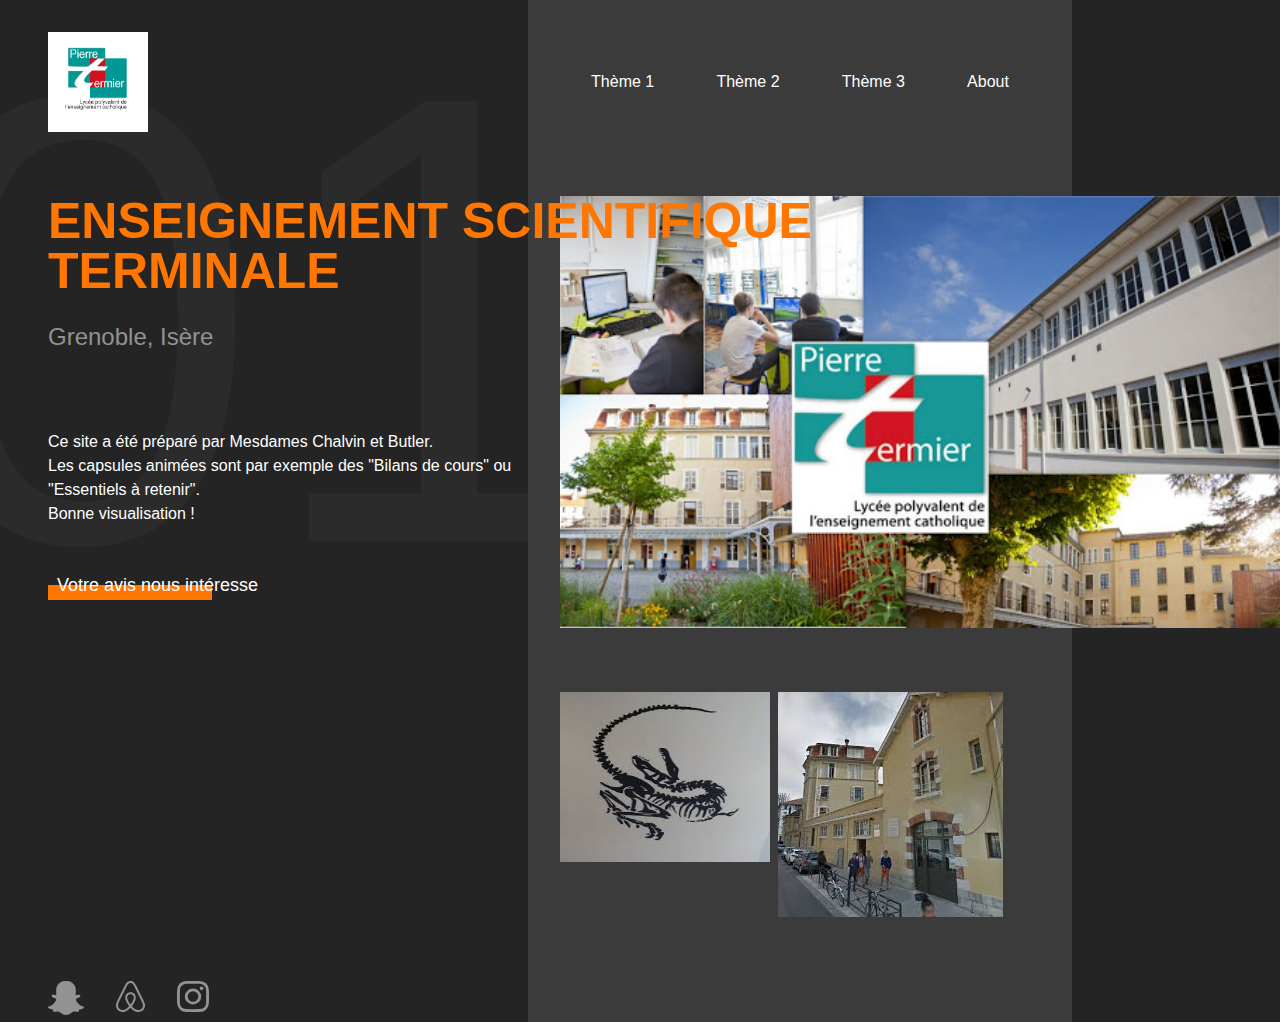
<file: index.html>
<!DOCTYPE html>
<html lang="en">

<head>
    <meta charset="UTF-8">
    <meta name="viewport" content="width=device-width, initial-scale=1.0">
    <title>Enseignement Scientifique</title>
    <link rel="stylesheet" href="css/styles.css">
</head>

<body>

    <div class="main-grid">
        <header>
            <img class="logo" src="img/Logo.png" alt="Logo" width="100" height="100" >
            <nav class="nav">
                <a href="Theme1.html" class="nav__link">Thème 1</a>
                <a href="#" class="nav__link">Thème 2</a>
                <a href="Theme3.html" class="nav__link">Thème 3</a>
                <a href="#" class="nav__link">about</a>
            </nav>
        </header>

        <main>
            <h1 class="title">Enseignement scientifique terminale</h1>
            <p class="location">Grenoble, Isère</p>
            <img src="img/LyceePierreTermier.jpg" alt="" class="primary-image">
            <div class="secondary-images">
                <img src="img/Peyrard.jpg" alt="" class="secondary-image" width="210" height="170">
                <img src="img/Batiment.jpg" alt="" class="secondary-image">
            </div>
            <p class="description">Ce site a été préparé par Mesdames Chalvin et Butler.<br> Les capsules animées sont par exemple des "Bilans de cours" ou "Essentiels à retenir". <br>Bonne visualisation ! </p>
            <button class="btn">Votre avis nous intéresse</button>
        </main>

        <footer>
            <div class="social-links">
                <a href="#" class="social-link" aria-label="snapchat">
                    <img src="img/snapchat-ghost.svg" alt="snapchat" class="social-img">
                </a>
                <a href="#" class="social-link" aria-label="airbnb">
                    <img src="img/airbnb.svg" alt="airbnb" class="social-img">
                </a>
                <a href="#" class="social-link" aria-label="instagram">
                    <img src="img/instagram.svg" alt="instagram" class="social-img">
                </a>
            </div>
        </footer>
    </div>

</body>

</html>
</file>
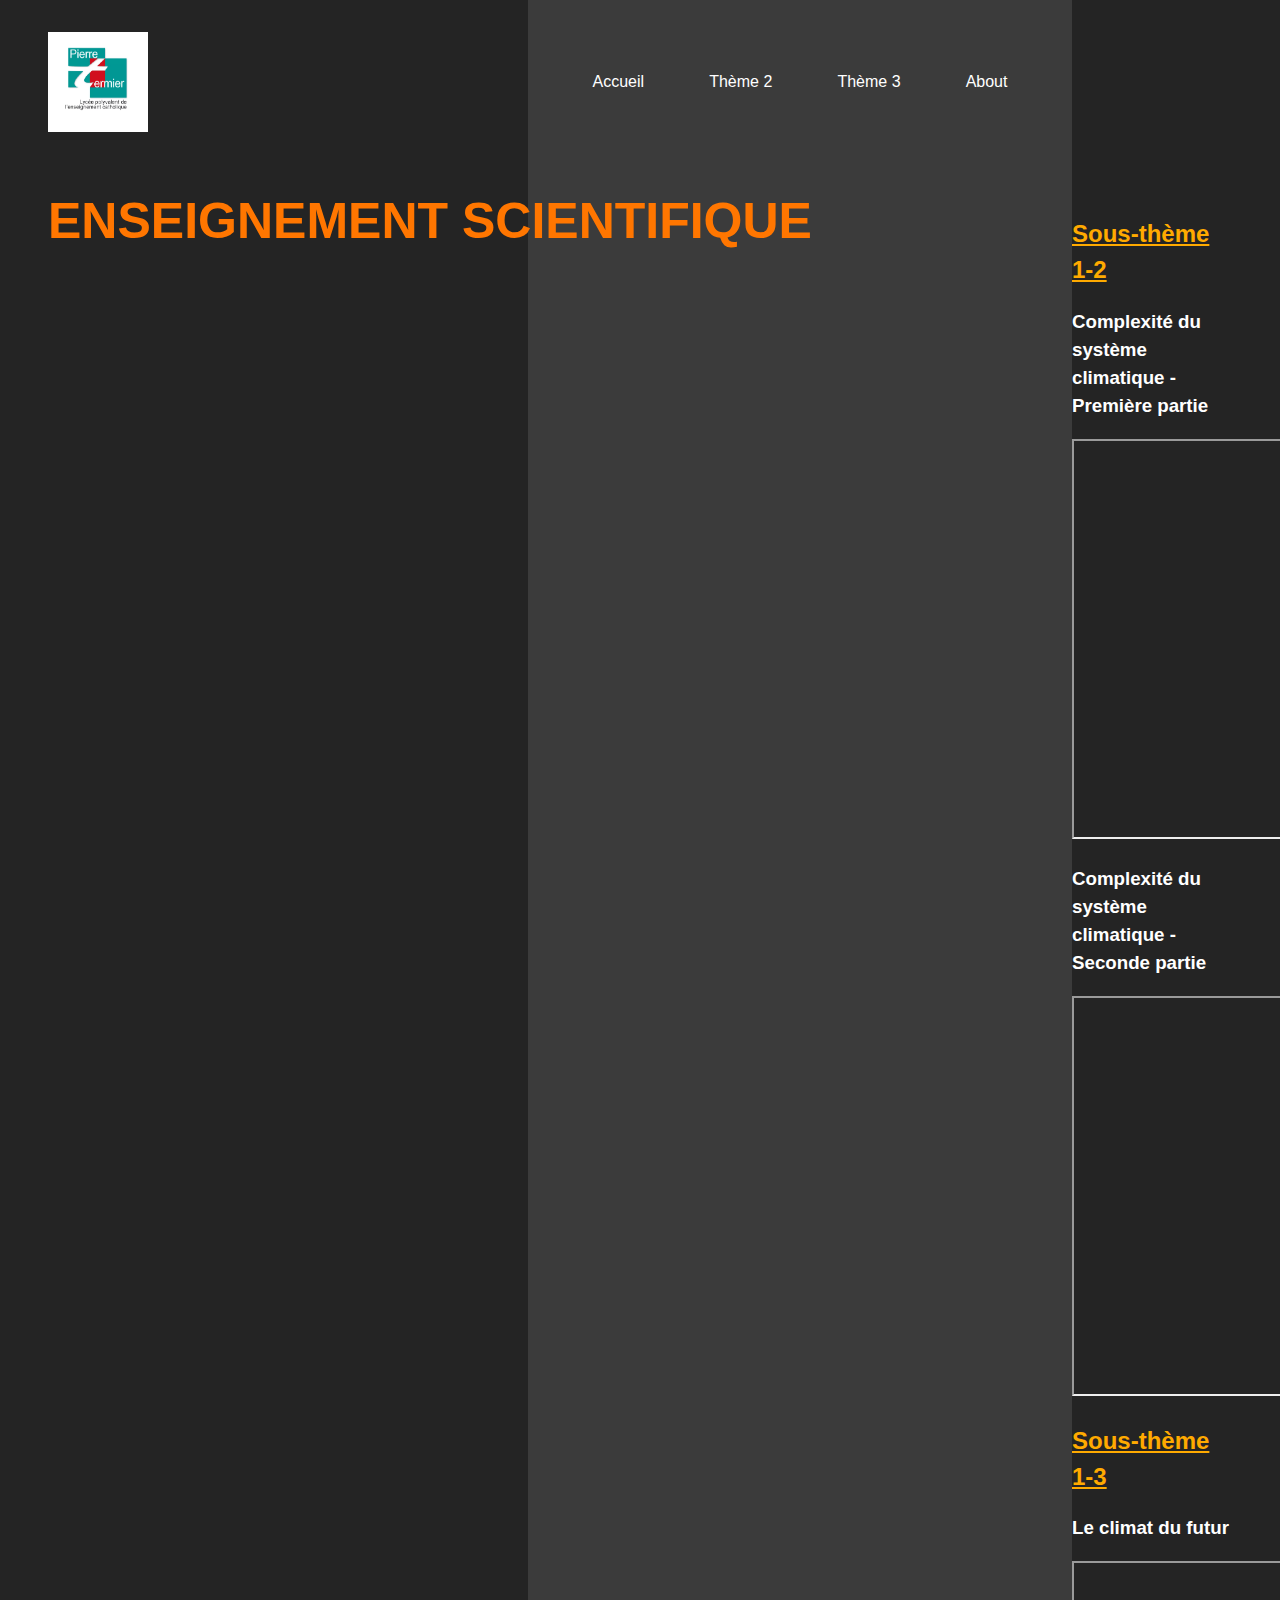
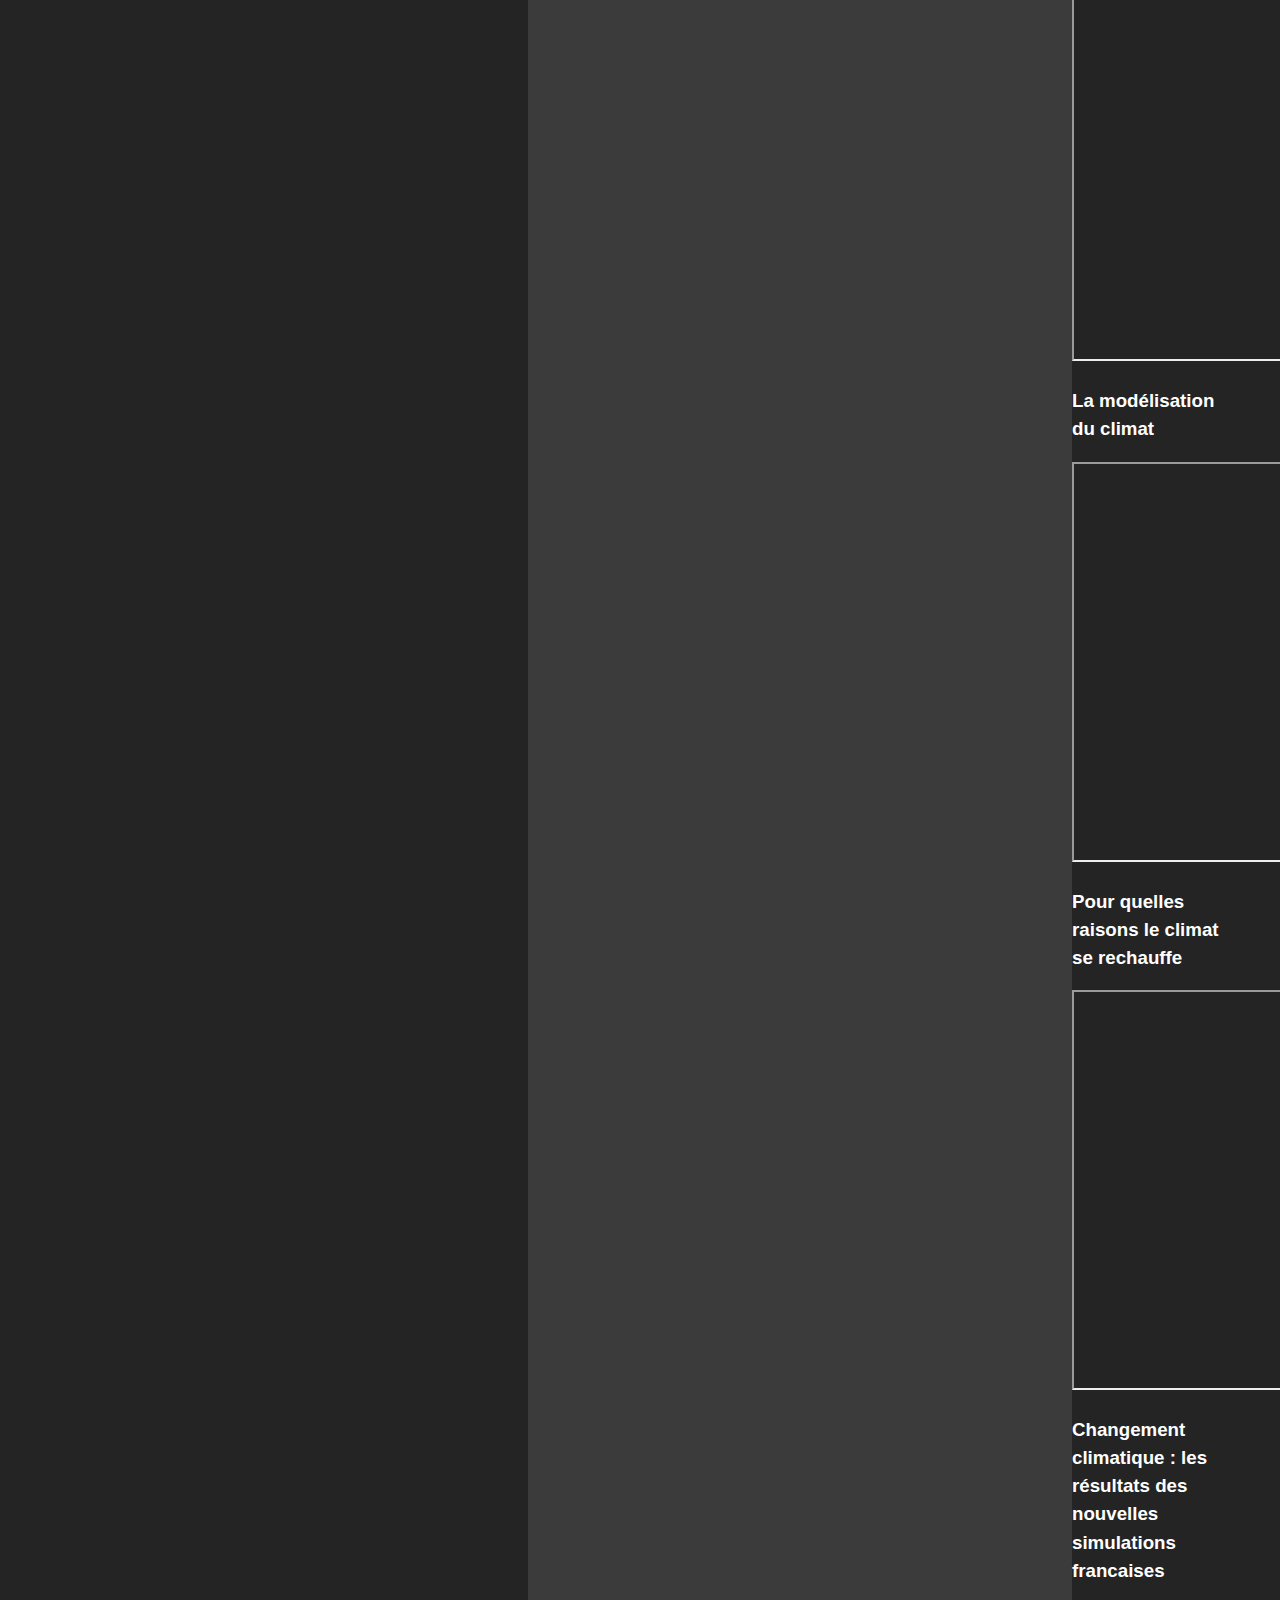
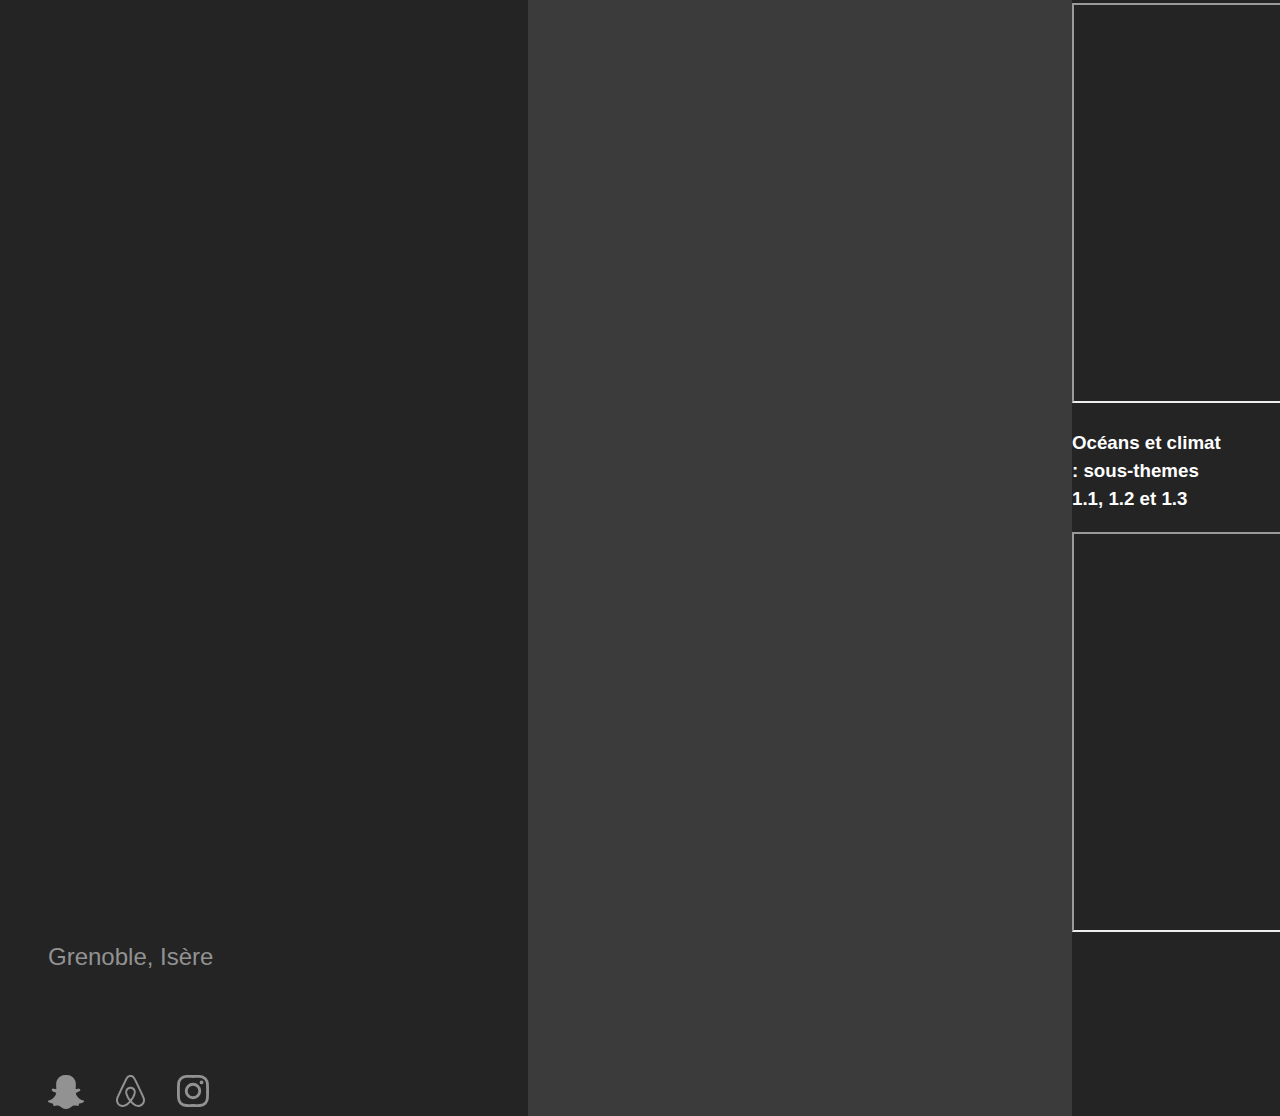
<file: Theme1.html>
<!DOCTYPE html>
<html lang="en">

<head>
    <meta charset="UTF-8">
    <meta name="viewport" content="width=device-width, initial-scale=1.0">
    <title>Theme 1</title>
    <link rel="stylesheet" href="css/theme1.css">
</head>

<body>

    <div class="main-grid">
        <header>
            <img class="logo" src="img/Logo.png" alt="Logo" width="100" height="100" >
            <nav class="nav">
                <a href="index.html" class="nav__link">Accueil</a>
                <a href="#" class="nav__link">Thème 2</a>
                <a href="Theme3.html" class="nav__link">Thème 3</a>
                <a href="#" class="nav__link">about</a>
            </nav>
        </header>

        <main> 
            <h1 class="title">Enseignement scientifique</h1>
            <p class="location">Grenoble, Isère</p>

            <div>
                <h2>Sous-thème 1-2</h2>
                <h3>Complexité du système climatique - Première partie</h3>

                <iframe width="500" height="400" src="https://www.youtube.com/embed/aOlkIeNSLgY?controls=0">
                </iframe> 
          
                <h3>Complexité du système climatique - Seconde partie</h3>

                <iframe width="500" height="400" src="https://www.youtube.com/embed/xZwnGqHUnvA?controls=0">
                </iframe> 
         
                <h2>Sous-thème 1-3</h2>
                <h3>Le climat du futur</h3>

                <iframe width="500" height="400" src="https://www.youtube.com/embed/5uaUHi9g5iQ?controls=0">
                </iframe> 

                <h3>La modélisation du climat</h3>
                <iframe width="500" height="400" src="https://www.youtube.com/embed/iP7hY9mgMHc?controls=0">
                </iframe> 

                <h3>Pour quelles raisons le climat se rechauffe</h3>
                <iframe width="500" height="400" src="https://www.youtube.com/embed/T4LVXCCmIKA?controls=0">
                </iframe> 

                <h3>Changement climatique : les résultats des nouvelles simulations francaises</h3>
                <iframe width="500" height="400" src="https://www.youtube.com/embed/JqF2P964CgQ?controls=0">
                </iframe>

                <h3>Océans et climat : sous-themes 1.1, 1.2 et 1.3</h3>
                <iframe width="500" height="400" src="https://www.youtube.com/embed/1XXdyWK7Z-s?controls=0">
                </iframe>

            </div>
        </main>

        <footer>
            <div class="social-links">
                <a href="#" class="social-link" aria-label="snapchat">
                    <img src="img/snapchat-ghost.svg" alt="snapchat" class="social-img">
                </a>
                <a href="#" class="social-link" aria-label="airbnb">
                    <img src="img/airbnb.svg" alt="airbnb" class="social-img">
                </a>
                <a href="#" class="social-link" aria-label="instagram">
                    <img src="img/instagram.svg" alt="instagram" class="social-img">
                </a>
            </div>
        </footer>
    </div>

</body>

</html>
</file>
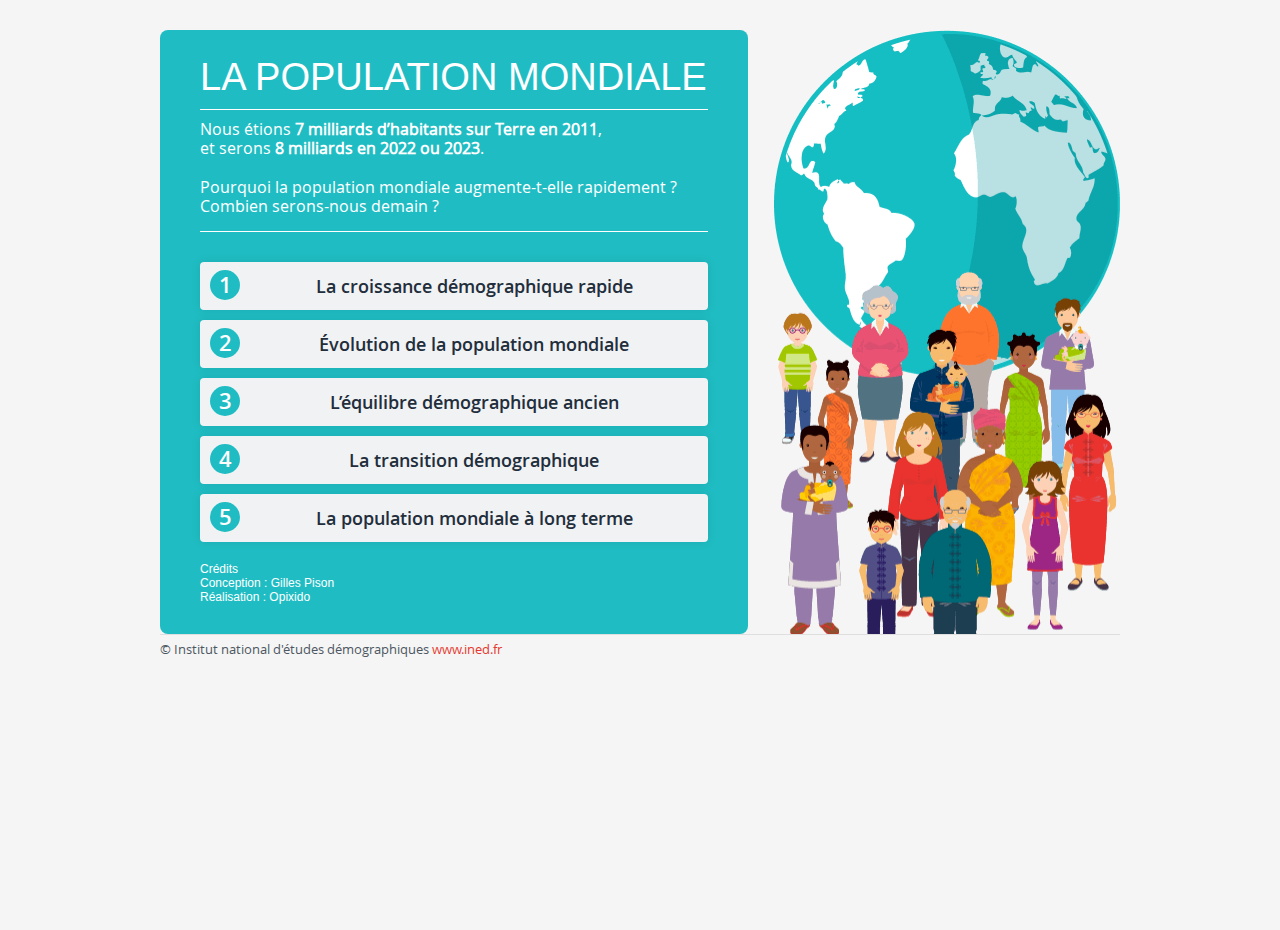
<file: doc/La_population_en_cartes_interactives.html>
<!DOCTYPE html> <html><!--
 Page saved with SingleFile 
 url: https://www.ined.fr/_modules/VideosPopulation/ 
 saved date: Tue Jan 05 2021 17:18:34 GMT+0100 (heure normale d’Europe centrale)
--><meta charset=utf-8>
<title>La population en cartes interactives</title>
<style>*{margin:0;padding:0;box-sizing:border-box}*::before,*::after{box-sizing:border-box}html{height:100%}body{font-family:Calibri,Arial;color:#333}body,html{position:relative;margin:0;text-align:center;background:#f5f5f5;width:100%;min-width:640px;min-height:100%}body{font-size:62.6%}p{color:#4e5862;font-family:"open_sansregular",Arial;font-size:1.3em;margin:0;padding:0}#loading{background-color:rgba(204,204,204,0.7);width:100%;height:100%;position:absolute;top:0;left:0;z-index:15}#simulateur_introduction{margin-top:30px;background:url([data-uri]) no-repeat right top;padding:0px 0}#intro_infos{background:#1fbdc3;width:588px;padding:30px 40px;-moz-border-radius:8px;-webkit-border-radius:8px;border-radius:8px}#intro_infos #intro_h1{color:#fff;font-size:3.8em;line-height:.9em;font-weight:normal;text-transform:uppercase}#intro_infos #intro_desc{border-top:#fff solid 1px;border-bottom:#fff solid 1px;padding:10px 0 15px 0;margin:15px 0 20px 0;color:#fff;font-size:1.6em;line-height:1.2em}#intro_infos #intro_boutons{padding:10px 0;counter-reset:nums}#intro_infos #intro_boutons .btn_intro{background:#f1f2f3;color:#222e3b;font-size:1.8em;border:0;display:inline-block;padding:8px 8px 8px 48px;min-height:48px;margin-bottom:10px;width:100%;font-family:open_sanssemibold;cursor:pointer;-moz-border-radius:4px;-webkit-border-radius:4px;border-radius:4px;-webkit-box-shadow:0px 0px 10px 0px rgba(0,0,0,0.1);-moz-box-shadow:0px 0px 10px 0px rgba(0,0,0,0.1);box-shadow:0px 0px 10px 0px rgba(0,0,0,0.1);position:relative}#intro_infos #intro_boutons .btn_intro::before{counter-increment:nums;content:counter(nums);position:absolute;left:10px;top:8px;background:#1fbdc3;color:#fff;width:30px;height:30px;border-radius:30px;font-weight:bold;font-size:22px;text-align:center;line-height:30px}#intro_infos #intro_credits{color:#fff;font-size:1.2em}.largeur{max-width:960px;margin-left:auto;margin-right:auto;text-align:left}footer{clear:both;border-top:#dfdfdf solid 1px;padding:5px 0 20px 0;position:relative;overflow:hidden}#credit{float:left;text-align:left}.red{color:#e5382f}@font-face{font-family:'open_sansregular';src:url([data-uri]) format('woff');font-weight:normal;font-style:normal}@font-face{font-family:'open_sanssemibold';src:url([data-uri]) format('woff');font-weight:normal;font-style:normal}@-webkit-keyframes a{to{-webkit-transform:rotate(1turn);transform:rotate(1turn)}}@keyframes a{to{-webkit-transform:rotate(1turn);transform:rotate(1turn)}}@-webkit-keyframes b{0%{background-position:0 0}to{background-position:30px 0}}@keyframes b{0%{background-position:0 0}to{background-position:30px 0}}@media screen and (max-width:985px){body,html{min-width:inherit}body{font-size:62.5%}.largeur{width:auto;margin:0 15px}#simulateur_introduction{background:0;padding:15px 0;margin-top:0}#intro_infos{width:auto;padding:15px;margin-top:0}#intro_infos #intro_boutons .btn_intro{width:auto}}</style>
<meta name=viewport content="width=device-width, initial-scale=1, maximum-scale=1.0, user-scalable=yes">
<link type=image/x-icon rel="shortcut icon" href="[data-uri]"><style>.sf-hidden{display:none!important}</style><link rel=canonical href=https://www.ined.fr/_modules/VideosPopulation/></head>
<body>
 <div id=loading style=display:none>
 
 </div>
 <div id=script_template_container><div id=simulateur_content>
 <div id=simulateur_introduction class=largeur>
 <div id=intro_infos>
 <h1 id=intro_h1>La population mondiale</h1>
 <p id=intro_desc>Nous étions <b>7 milliards d’habitants sur Terre en 2011</b>,<br>
et serons <b>8 milliards en 2022 ou 2023</b>.<br>
<br>
Pourquoi la population mondiale augmente-t-elle rapidement ? <br>
Combien serons-nous demain ?</p>
 <div id=intro_boutons>
 <button id=b_videos_rubrique_1 class="hvr-grow btn_intro" role=button>La croissance démographique rapide</button>
 <button id=b_videos_rubrique_2 class="hvr-grow btn_intro" role=button>Évolution de la population mondiale</button>
 <button id=b_videos_rubrique_3 class="hvr-grow btn_intro" role=button>L’équilibre démographique ancien</button>
 <button id=b_videos_rubrique_4 class="hvr-grow btn_intro" role=button>La transition démographique</button>
 <button id=b_videos_rubrique_5 class="hvr-grow btn_intro" role=button>La population mondiale à long terme </button>
 </div>
 <div id=intro_credits>
 Crédits<br> Conception : Gilles Pison<br> Réalisation : Opixido
 </div>
 </div>
 </div>
 <div id=simulateur_module class="off sf-hidden">
 
 </div>
 <footer class=largeur>
 <div id=credit>
 <p>© Institut national d'études démographiques <span class=red>www.ined.fr</span></p>
 </div>
 
 </footer>
 </div></div>
</file>
<file: css/styles.css>
*,
*::before,
*::after {
  box-sizing: border-box;
}

:root {
  --clr-icons: #929292;
  --clr-text: #fff;
  --clr-bg-dark: #242424;
  --clr-bg-light: #3b3b3b;
  --clr-accent: #ff7600;
}

body {
  margin: 1em;
  background-color: var(--clr-bg-dark);
  color: var(--clr-text);
  line-height: 1.5;
  font-family: sans-serif;
}

img {
  max-width: 100%;
}

.btn {
  cursor: pointer;
  display: inline-block;
  border: 0;
  background: transparent;
  color: var(--clr-text);
  font-size: 1.125rem;
  padding: 0.5em;
  position: relative;
  align-self: start;
  justify-self: start;
}

.btn::after {
  content: "";
  position: absolute;
  background: var(--clr-accent);
  height: 0.85em;
  width: 75%;
  left: 0;
  top: 50%;
  z-index: -1;
  transition: transform 175ms cubic-bezier(0.91, 0, 0.55, 1.64);
  transform-origin: bottom left;
}

.btn:hover::after,
.btn:focus::after {
  transform: scale(1.35, 1.85);
}

.title {
  color: var(--clr-accent);
  text-transform: uppercase;
  margin: 0;
  line-height: 1;
  font-size: 50px;
}

.location {
  color: var(--clr-icons);
  margin: 0;
  font-size: 1.5rem;
  margin-bottom: 1.5em;
}

header {
  display: flex;
  align-items: center;
  margin: 2em 0;
}

.nav {
  flex-grow: 1;
  display: flex;
  justify-content: space-around;
}

.nav__link {
  color: var(--clr-text);
  text-transform: capitalize;
  text-decoration: none;
}

.nav__link:hover,
.nav__link:focus {
  color: var(--clr-accent);
}

.secondary-images {
  display: flex;
  gap: 0.5em;
}

footer {
  margin-top: 2em;
}

.social-links {
  display: flex;
  gap: 2em;
}

.social-link:hover,
.social-link:focus {
  opacity: 0.5;
}

@media (min-width: 800px) {
  body {
    margin: 0;
  }

  .main-grid {
    display: grid;
    grid-template-columns:
      minmax(1em, 1fr)
      repeat(2, minmax(15rem, 35rem))
      minmax(5rem, 10rem)
      minmax(1em, 1fr);
    gap: 2em;
    position: relative;
  }

  header {
    grid-column: 2 / 5;
    display: grid;
    grid-template-columns: subgrid;
  }

  .nav {
    grid-column: 2 / 5;
  }

  main {
    grid-column: 2 / -1;
    display: grid;
    grid-template-columns: subgrid;
    grid-auto-rows: min-content;
    grid-auto-flow: dense;
  }

  main::after {
    content: "";
    position: absolute;
    background-color: var(--clr-bg-light);
    top: 0;
    bottom: 0;
    left: -2em;
    right: -2em;
    grid-column: 3 / 5;
    z-index: -10;
  }

  .title {
    grid-column: 1 / 3;
    grid-row: 1;
  }

  .location,
  .description {
    grid-column: 1 / 2;
  }

  .description::after {
    content: "01";
    font-size: 50vw;
    position: absolute;
    opacity: 0.03;
    z-index: -100;
    line-height: 1;
    /*     grid-column: 1 / 3; */
    left: -0.15em;
    top: 0;
  }

  .primary-image {
    grid-column: 2 / -1;
    grid-row: 1 / span 4;
    z-index: -1;
    height: 100%;
    max-height: 500px;
    width: min(100%, 1000px);
    object-fit: cover;
  }

  .secondary-images {
    grid-column: 2 / 4;
    margin-top: 4em;
  }

  footer {
    grid-column: 2 / 3;
  }
}

@media (min-width: 1200px) {
  main::after {
    grid-column: 3 / 4;
  }

  .nav,
  .secondary-images {
    grid-column: 2 / 3;
  }
}
</file>
<file: css/theme1.css>
*,
*::before,
*::after {
  box-sizing: border-box;
}

:root {
  --clr-icons: #929292;
  --clr-text: #fff;
  --clr-bg-dark: #242424;
  --clr-bg-light: #3b3b3b;
  --clr-accent: #ff7600;
}

body {
  margin: 1em;
  background-color: var(--clr-bg-dark);
  color: var(--clr-text);
  line-height: 1.5;
  font-family: sans-serif;
}

.wrapper {
  width: 720px;
  margin: 0px auto;
}

.entry {
  width: 320px;
  float: left;
  margin: 10px;
  height: 198px;
  background-image: url("img/shadow.png");
  background-repeat: no-repeat;
  background-position: bottom;
}

img {
  max-width: 100%;
}

.btn {
  cursor: pointer;
  display: inline-block;
  border: 0;
  background: transparent;
  color: var(--clr-text);
  font-size: 1.125rem;
  padding: 0.5em;
  position: relative;
  align-self: start;
  justify-self: start;
}

.btn::after {
  content: "";
  position: absolute;
  background: var(--clr-accent);
  height: 0.85em;
  width: 75%;
  left: 0;
  top: 50%;
  z-index: -1;
  transition: transform 175ms cubic-bezier(0.91, 0, 0.55, 1.64);
  transform-origin: bottom left;
}

.btn:hover::after,
.btn:focus::after {
  transform: scale(1.35, 1.85);
}

.title {
  color: var(--clr-accent);
  text-transform: uppercase;
  margin: 0;
  line-height: 1;
  font-size: 50px;
}

.location {
  color: var(--clr-icons);
  margin: 0;
  font-size: 1.5rem;
  margin-bottom: 1.5em;
}

header {
  display: flex;
  align-items: center;
  margin: 2em 0;
}

h2{
    text-decoration: underline;
    color: #FFAA00;
}

.nav {
  flex-grow: 1;
  display: flex;
  justify-content: space-around;
}

.nav__link {
  color: var(--clr-text);
  text-transform: capitalize;
  text-decoration: none;
}

.nav__link:hover,
.nav__link:focus {
  color: var(--clr-accent);
}

.secondary-images {
  display: flex;
  gap: 0.5em;
}

footer {
  margin-top: 2em;
}

.social-links {
  display: flex;
  gap: 2em;
}

.social-link:hover,
.social-link:focus {
  opacity: 0.5;
}

@media (min-width: 800px) {
  body {
    margin: 0;
  }

  .main-grid {
    display: grid;
    grid-template-columns:
      minmax(1em, 1fr)
      repeat(2, minmax(15rem, 35rem))
      minmax(5rem, 10rem)
      minmax(1em, 1fr);
    gap: 2em;
    position: relative;
  }

  header {
    grid-column: 2 / 5;
    display: grid;
    grid-template-columns: subgrid;
  }

  .nav {
    grid-column: 2 / 5;
  }

  main {
    display: grid;
    grid-column: 2 / -1;
    grid-template-columns: subgrid;
    grid-auto-rows: min-content;
    grid-auto-flow: dense;
  }

  main::after {
    content: "";
    position: absolute;
    background-color: var(--clr-bg-light);
    top: 0;
    bottom: 0;
    left: -2em;
    right: -2em;
    grid-column: 3 / 5;
    z-index: -10;
  }

  .title {
    grid-column: 1 / 3;
    grid-row: 1;
  }

  .location,
  .description {
    grid-column: 1 / 2;
  }

  .description::after {
    content: "01";
    font-size: 50vw;
    position: absolute;
    opacity: 0.03;
    z-index: -100;
    line-height: 1;
    /*     grid-column: 1 / 3; */
    left: -0.15em;
    top: 0;
  }

  .primary-image {
    grid-column: 2 / -1;
    grid-row: 1 / span 4;
    z-index: -1;
    height: 100%;
    max-height: 500px;
    width: min(100%, 1000px);
    object-fit: cover;
  }

  .secondary-images {
    grid-column: 2 / 4;
    margin-top: 4em;
  }

  footer {
    grid-column: 2 / 3;
  }
}

@media (min-width: 1200px) {
  main::after {
    grid-column: 3 / 4;
  }

  .nav,
  .secondary-images {
    grid-column: 2 / 3;
  }
}
</file>
